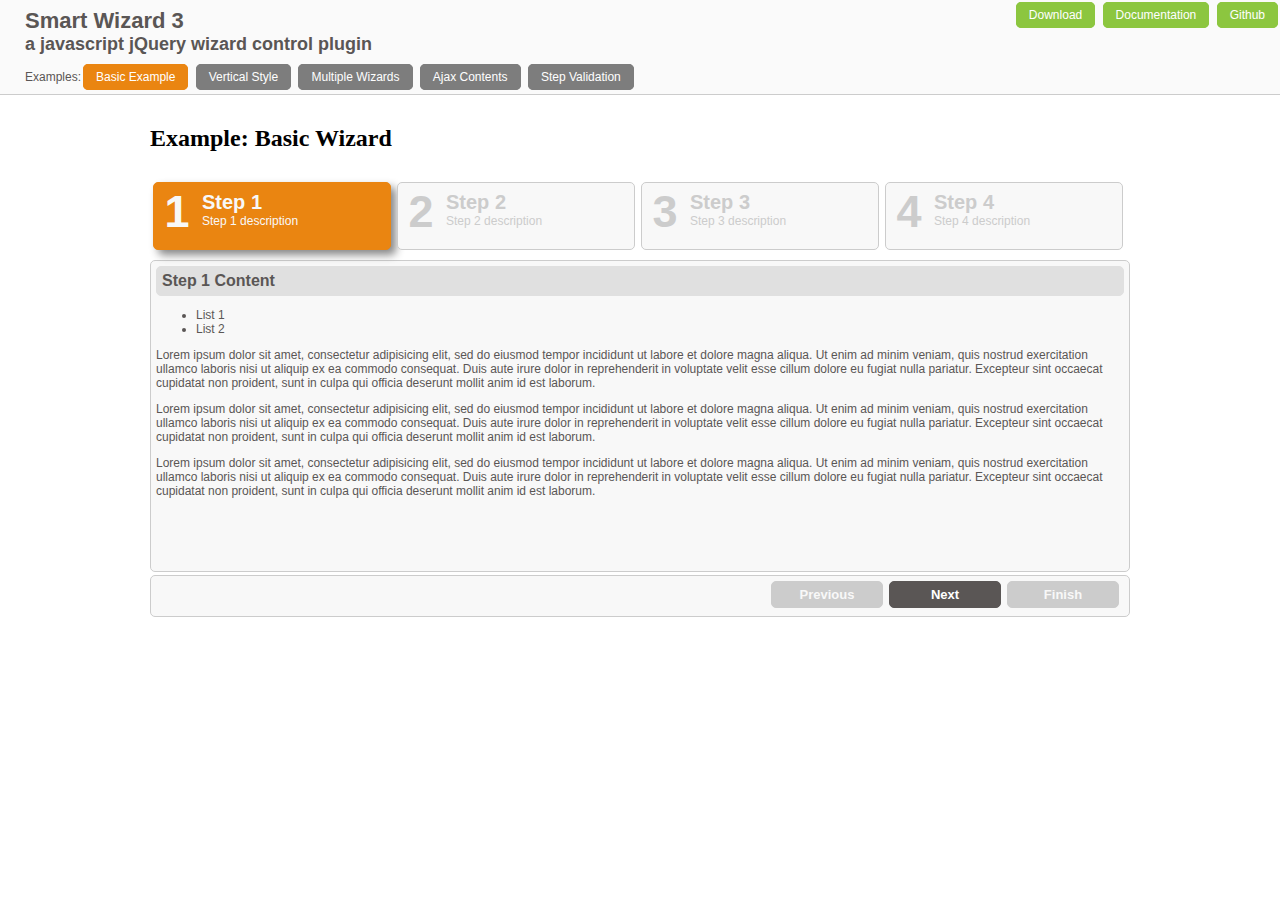
<file: templates/vendors/jQuery-Smart-Wizard/index.htm>
<!DOCTYPE HTML PUBLIC "-//W3C//DTD XHTML 1.0 Transitional//EN" "http://www.w3.org/TR/xhtml1/DTD/xhtml1-transitional.dtd">
<html xmlns="http://www.w3.org/1999/xhtml"><head>
<meta http-equiv="Content-Type" content="text/html; charset=UTF-8">
<title>Smart Wizard 2 - Basic Example  - a javascript jQuery wizard control plugin</title>
<link href="styles/demo_style.css" rel="stylesheet" type="text/css">

<link href="styles/smart_wizard.css" rel="stylesheet" type="text/css">
<script type="text/javascript" src="js/jquery-1.4.2.min.js"></script>
<script type="text/javascript" src="js/jquery.smartWizard.js"></script>

<script type="text/javascript">
    $(document).ready(function(){
    	// Smart Wizard 	
  		$('#wizard').smartWizard();
      
      function onFinishCallback(){
        $('#wizard').smartWizard('showMessage','Finish Clicked');
        //alert('Finish Clicked');
      }     
		});
</script>

</head><body>

<div class="demoHead">   
  <div>
    <div style="float:left;">
      <h1>Smart Wizard 3</h1>
      <h2>a javascript jQuery wizard control plugin</h2>
    </div>
    <div style="float:right;" class="demoNavLinks">
      <a href="https://github.com/mstratman/jQuery-Smart-Wizard/tarball/master" class="btn">Download</a>
      <a href="https://github.com/mstratman/jQuery-Smart-Wizard/blob/master/README.md" class="btn">Documentation</a>
      <a href="https://github.com/mstratman/jQuery-Smart-Wizard" class="btn">Github</a>
    </div>
    <div style="clear:both;"></div>
  </div>

  <div style="margin-top:15px;">
    <div style="float:left"><h3>Examples:</h3></div>
    <div style="float:left" class="demoExampleLinks">
      <a href="index.htm" class="btn selected">Basic Example</a>
      <a href="smartwizard2-vertical.htm" class="btn">Vertical Style</a>
      <a href="smartwizard2-multiple.htm" class="btn">Multiple Wizards</a>
      <a href="smartwizard2-ajax.htm" class="btn">Ajax Contents</a>
      <a href="smartwizard2-validation.htm" class="btn">Step Validation</a>  
    </div>
    <div style="clear:both;"></div>
  </div>

</div>

<table align="center" border="0" cellpadding="0" cellspacing="0">
<tr><td> 
<!-- Smart Wizard -->
        <h2>Example: Basic Wizard</h2> 
  		<div id="wizard" class="swMain">
  			<ul>
  				<li><a href="#step-1">
                <label class="stepNumber">1</label>
                <span class="stepDesc">
                   Step 1<br />
                   <small>Step 1 description</small>
                </span>
            </a></li>
  				<li><a href="#step-2">
                <label class="stepNumber">2</label>
                <span class="stepDesc">
                   Step 2<br />
                   <small>Step 2 description</small>
                </span>
            </a></li>
  				<li><a href="#step-3">
                <label class="stepNumber">3</label>
                <span class="stepDesc">
                   Step 3<br />
                   <small>Step 3 description</small>
                </span>                   
             </a></li>
  				<li><a href="#step-4">
                <label class="stepNumber">4</label>
                <span class="stepDesc">
                   Step 4<br />
                   <small>Step 4 description</small>
                </span>                   
            </a></li>
  			</ul>
  			<div id="step-1">	
            <h2 class="StepTitle">Step 1 Content</h2>
            <ul type="disk">
  				    <li>List 1</li>
  				    <li>List 2</li>
            </ul>
            <p>Lorem ipsum dolor sit amet, consectetur adipisicing elit, 
            sed do eiusmod tempor incididunt ut labore et dolore magna aliqua. Ut enim ad minim veniam, 
            quis nostrud exercitation ullamco laboris nisi ut aliquip ex ea commodo consequat. 
            Duis aute irure dolor in reprehenderit in voluptate velit esse cillum dolore eu fugiat nulla pariatur. 
            Excepteur sint occaecat cupidatat non proident, sunt in culpa qui officia deserunt mollit anim id est laborum.
            </p>
            <p>
            Lorem ipsum dolor sit amet, consectetur adipisicing elit, 
            sed do eiusmod tempor incididunt ut labore et dolore magna aliqua. Ut enim ad minim veniam, 
            quis nostrud exercitation ullamco laboris nisi ut aliquip ex ea commodo consequat. 
            Duis aute irure dolor in reprehenderit in voluptate velit esse cillum dolore eu fugiat nulla pariatur. 
            Excepteur sint occaecat cupidatat non proident, sunt in culpa qui officia deserunt mollit anim id est laborum.
            </p>
            <p>
            Lorem ipsum dolor sit amet, consectetur adipisicing elit, 
            sed do eiusmod tempor incididunt ut labore et dolore magna aliqua. Ut enim ad minim veniam, 
            quis nostrud exercitation ullamco laboris nisi ut aliquip ex ea commodo consequat. 
            Duis aute irure dolor in reprehenderit in voluptate velit esse cillum dolore eu fugiat nulla pariatur. 
            Excepteur sint occaecat cupidatat non proident, sunt in culpa qui officia deserunt mollit anim id est laborum.
            </p>          			
        </div>
  			<div id="step-2">
            <h2 class="StepTitle">Step 2 Content</h2>	
            <p>Lorem ipsum dolor sit amet, consectetur adipisicing elit, 
            sed do eiusmod tempor incididunt ut labore et dolore magna aliqua. Ut enim ad minim veniam, 
            quis nostrud exercitation ullamco laboris nisi ut aliquip ex ea commodo consequat. 
            Duis aute irure dolor in reprehenderit in voluptate velit esse cillum dolore eu fugiat nulla pariatur. 
            Excepteur sint occaecat cupidatat non proident, sunt in culpa qui officia deserunt mollit anim id est laborum.
            </p>
            <p>
            Lorem ipsum dolor sit amet, consectetur adipisicing elit, 
            sed do eiusmod tempor incididunt ut labore et dolore magna aliqua. Ut enim ad minim veniam, 
            quis nostrud exercitation ullamco laboris nisi ut aliquip ex ea commodo consequat. 
            Duis aute irure dolor in reprehenderit in voluptate velit esse cillum dolore eu fugiat nulla pariatur. 
            Excepteur sint occaecat cupidatat non proident, sunt in culpa qui officia deserunt mollit anim id est laborum.
            </p>
            <p>
            Lorem ipsum dolor sit amet, consectetur adipisicing elit, 
            sed do eiusmod tempor incididunt ut labore et dolore magna aliqua. Ut enim ad minim veniam, 
            quis nostrud exercitation ullamco laboris nisi ut aliquip ex ea commodo consequat. 
            Duis aute irure dolor in reprehenderit in voluptate velit esse cillum dolore eu fugiat nulla pariatur. 
            Excepteur sint occaecat cupidatat non proident, sunt in culpa qui officia deserunt mollit anim id est laborum.
            </p> 
            <p>
            Lorem ipsum dolor sit amet, consectetur adipisicing elit, 
            sed do eiusmod tempor incididunt ut labore et dolore magna aliqua. Ut enim ad minim veniam, 
            quis nostrud exercitation ullamco laboris nisi ut aliquip ex ea commodo consequat. 
            Duis aute irure dolor in reprehenderit in voluptate velit esse cillum dolore eu fugiat nulla pariatur. 
            Excepteur sint occaecat cupidatat non proident, sunt in culpa qui officia deserunt mollit anim id est laborum.
            </p>          
        </div>                      
  			<div id="step-3">
            <h2 class="StepTitle">Step 3 Content</h2>	
            <p>Lorem ipsum dolor sit amet, consectetur adipisicing elit, 
            sed do eiusmod tempor incididunt ut labore et dolore magna aliqua. Ut enim ad minim veniam, 
            quis nostrud exercitation ullamco laboris nisi ut aliquip ex ea commodo consequat. 
            Duis aute irure dolor in reprehenderit in voluptate velit esse cillum dolore eu fugiat nulla pariatur. 
            Excepteur sint occaecat cupidatat non proident, sunt in culpa qui officia deserunt mollit anim id est laborum.
            </p>
            <p>
            Lorem ipsum dolor sit amet, consectetur adipisicing elit, 
            sed do eiusmod tempor incididunt ut labore et dolore magna aliqua. Ut enim ad minim veniam, 
            quis nostrud exercitation ullamco laboris nisi ut aliquip ex ea commodo consequat. 
            Duis aute irure dolor in reprehenderit in voluptate velit esse cillum dolore eu fugiat nulla pariatur. 
            Excepteur sint occaecat cupidatat non proident, sunt in culpa qui officia deserunt mollit anim id est laborum.
            </p>               				          
        </div>
  			<div id="step-4">
            <h2 class="StepTitle">Step 4 Content</h2>	
            <p>Lorem ipsum dolor sit amet, consectetur adipisicing elit, 
            sed do eiusmod tempor incididunt ut labore et dolore magna aliqua. Ut enim ad minim veniam, 
            quis nostrud exercitation ullamco laboris nisi ut aliquip ex ea commodo consequat. 
            Duis aute irure dolor in reprehenderit in voluptate velit esse cillum dolore eu fugiat nulla pariatur. 
            Excepteur sint occaecat cupidatat non proident, sunt in culpa qui officia deserunt mollit anim id est laborum.
            </p>
            <p>
            Lorem ipsum dolor sit amet, consectetur adipisicing elit, 
            sed do eiusmod tempor incididunt ut labore et dolore magna aliqua. Ut enim ad minim veniam, 
            quis nostrud exercitation ullamco laboris nisi ut aliquip ex ea commodo consequat. 
            Duis aute irure dolor in reprehenderit in voluptate velit esse cillum dolore eu fugiat nulla pariatur. 
            Excepteur sint occaecat cupidatat non proident, sunt in culpa qui officia deserunt mollit anim id est laborum.
            </p>
            <p>
            Lorem ipsum dolor sit amet, consectetur adipisicing elit, 
            sed do eiusmod tempor incididunt ut labore et dolore magna aliqua. Ut enim ad minim veniam, 
            quis nostrud exercitation ullamco laboris nisi ut aliquip ex ea commodo consequat. 
            Duis aute irure dolor in reprehenderit in voluptate velit esse cillum dolore eu fugiat nulla pariatur. 
            Excepteur sint occaecat cupidatat non proident, sunt in culpa qui officia deserunt mollit anim id est laborum.
            </p>                			
        </div>
  		</div>
<!-- End SmartWizard Content -->  		
 		
</td></tr>
</table>
    		
</body>
</html>
</file>
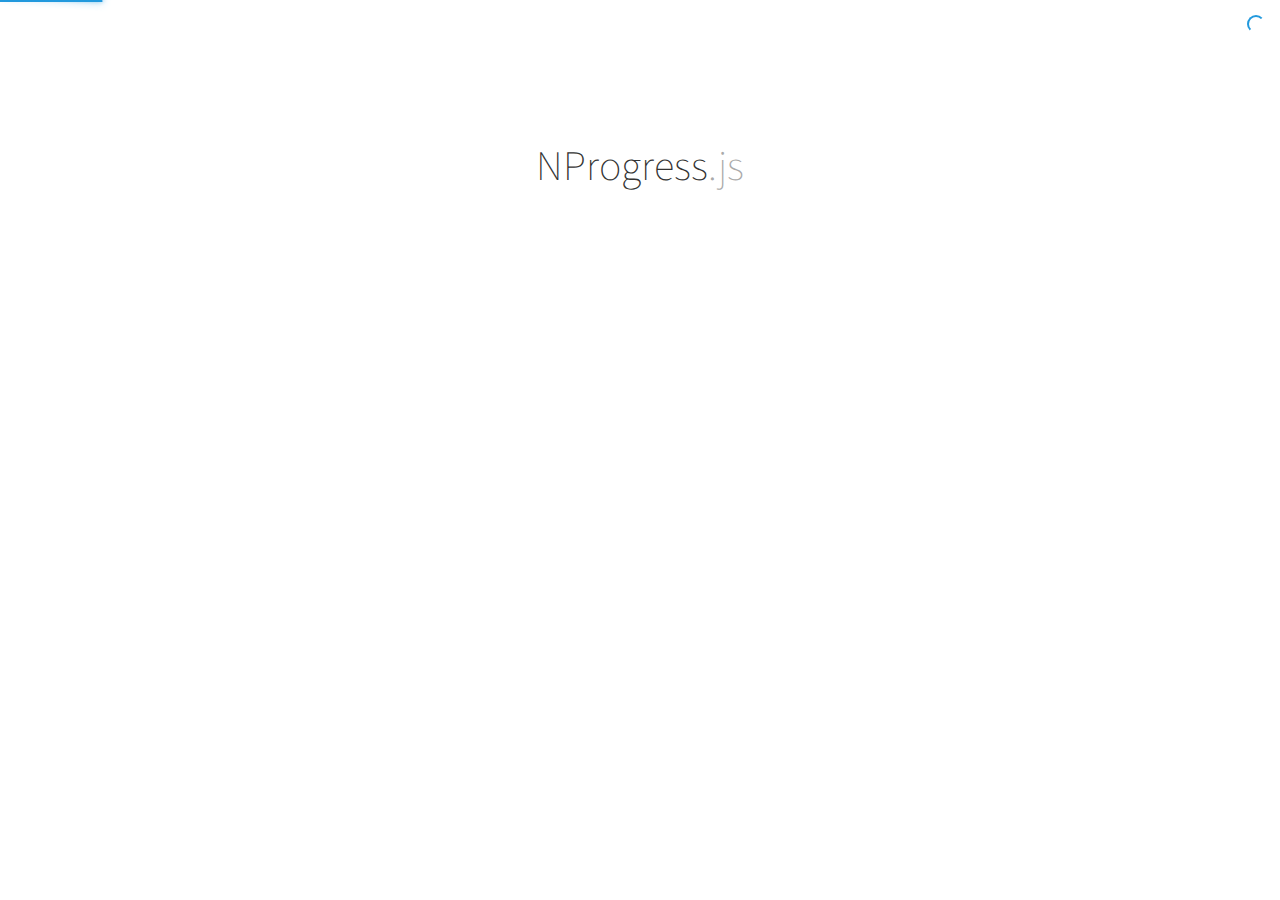
<file: templates/vendors/nprogress/index.html>
<!DOCTYPE html>
<html lang='en'>
<head>
  <meta charset='utf-8'>
  <title>NProgress: slim progress bars in JavaScript</title>
  <link href='support/style.css' rel='stylesheet' />
  <link href='nprogress.css' rel='stylesheet' />

  <meta name="viewport" content="width=device-width">
  <link href='http://fonts.googleapis.com/css?family=Source+Sans+Pro:200,400,700,400italic' rel='stylesheet' type='text/css'>
  
  <script src="https://code.jquery.com/jquery-1.11.2.min.js"></script>
  <script src='nprogress.js'></script>

  <script>if(location.hostname.match(/ricostacruz\.com$/)){var _gaq=_gaq||[];_gaq.push(["_setAccount","UA-20473929-1"]),_gaq.push(["_trackPageview"]),function(){var a=document.createElement("script");a.type="text/javascript",a.async=!0,a.src=("https:"==document.location.protocol?"https://ssl":"http://www")+".google-analytics.com/ga.js";var b=document.getElementsByTagName("script")[0];b.parentNode.insertBefore(a,b)}()}</script>
</head>

<body style='display: none'>
  <header class='page-header'>
    <span class='nprogress-logo fade out'></span>
    <h1>NProgress<i>.js</i></h1>
    <p class='fade out brief big'>A nanoscopic progress bar. Featuring realistic
    trickle animations to convince your users that something is happening!</p>
  </header>

  <div class='contents fade out'>
    <div class='controls'>
      <p>
        <button class='button play' id='b-0'></button>
        <i>NProgress</i><b>.start()</b>
        &mdash;
        shows the progress bar
      </p>
      <p>
        <button class='button play' id='b-40'></button>
        <i>NProgress</i><b>.set(0.4)</b>
        &mdash;
        sets a percentage
      </p>
      <p>
        <button class='button play' id='b-inc'></button>
        <i>NProgress</i><b>.inc()</b>
        &mdash;
        increments by a little
      </p>
      <p>
        <button class='button play' id='b-100'></button>
        <i>NProgress</i><b>.done()</b>
        &mdash;
        completes the progress
      </p>
    </div>
    <div class='actions'>
      <a href='https://github.com/rstacruz/nprogress' class='button primary big'>
        Download
        v<span class='version'></span>
      </a>
      <p class='brief'>Perfect for Turbolinks, Pjax, and other Ajax-heavy apps.</p>
    </div>
    <div class='hr-rule'></div>
    <div class='share-buttons'>
      <iframe src="http://ghbtns.com/github-btn.html?user=rstacruz&repo=nprogress&type=watch&count=true"
          allowtransparency="true" frameborder="0" scrolling="0" width="100" height="20"></iframe>
      <iframe src="http://ghbtns.com/github-btn.html?user=rstacruz&type=follow&count=true"
          allowtransparency="true" frameborder="0" scrolling="0" width="175" height="20"></iframe>
      <a href="https://news.ycombinator.com/submit" class="hn-button" data-title="NProgress" data-url="http://ricostacruz.com/nprogress/" data-count="horizontal" data-style="twitter">HN</a>
    </div>
  </div>

  <script>
    $('body').show();
    $('.version').text(NProgress.version);
    NProgress.start();
    setTimeout(function() { NProgress.done(); $('.fade').removeClass('out'); }, 1000);

    $("#b-0").click(function() { NProgress.start(); });
    $("#b-40").click(function() { NProgress.set(0.4); });
    $("#b-inc").click(function() { NProgress.inc(); });
    $("#b-100").click(function() { NProgress.done(); });
  </script>

  <script>var HN=[];HN.factory=function(e){return function(){HN.push([e].concat(Array.prototype.slice.call(arguments,0)))};},HN.on=HN.factory("on"),HN.once=HN.factory("once"),HN.off=HN.factory("off"),HN.emit=HN.factory("emit"),HN.load=function(){var e="hn-button.js";if(document.getElementById(e))return;var t=document.createElement("script");t.id=e,t.src="//hn-button.herokuapp.com/hn-button.js";var n=document.getElementsByTagName("script")[0];n.parentNode.insertBefore(t,n)},HN.load();</script>
</body>
</html>
</file>
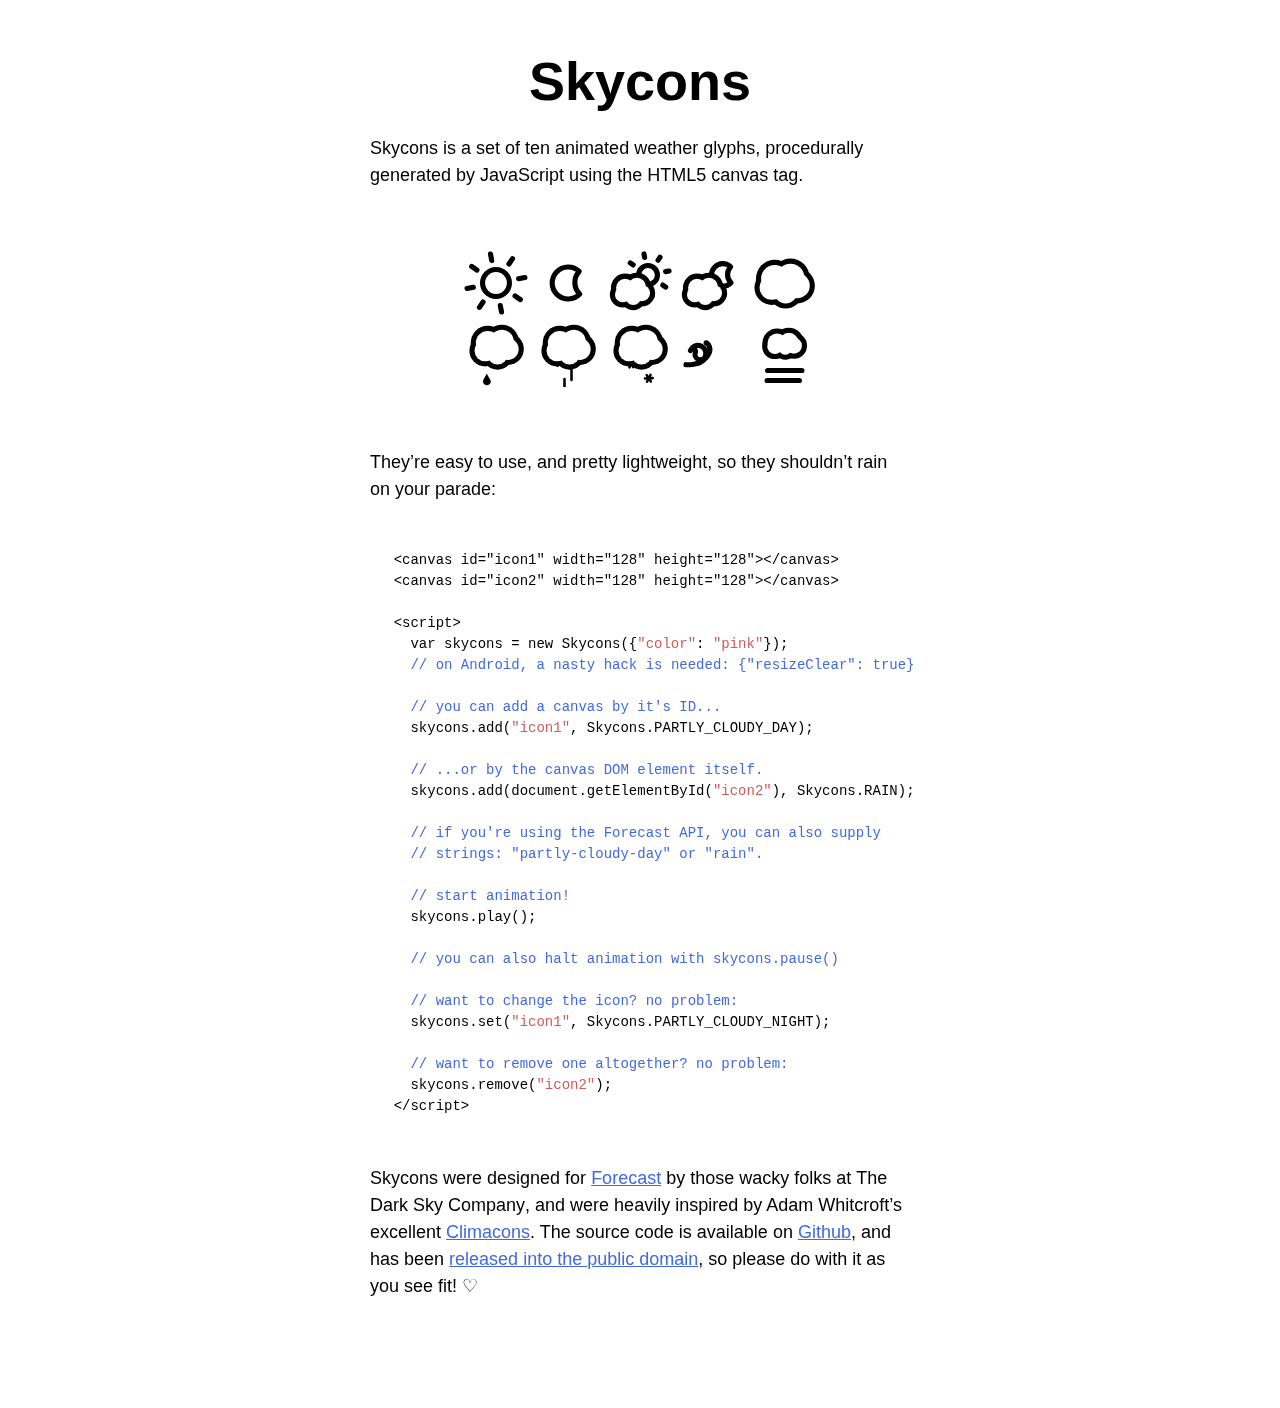
<file: templates/vendors/skycons/index.html>
<!DOCTYPE html>
<html>
  <head>
    <title>Skycons</title>
    <meta charset="us-ascii">

    <style type="text/css">
      body {
        font: 300 112.5%/1.5em "Helvetica", "Arial", sans-serif;
        margin: 3em 3em 6em;
        padding: 0;
      }

      article {
        margin: auto;
        width: 30em;
      }

      h1 {
        font-size: 3em;
        line-height: 1em;
        text-align: center;
        margin: 0.5em 0;
      }

      p {
        margin: 1.5em 0;
      }

      figure {
        margin: 3em auto;
        width: 368px;
        height: 152px;
      }

      canvas {
        display: block;
        float: left;
        margin-left: 8px;
        margin-top: 8px;
      }

      pre {
        font: 77.8%/1.5em "Lucida Sans Typewriter", "Lucida Console", "Monaco", "Bitstream Vera Sans Mono", monospace;
        margin: 3.375em 1.6875em;
      }

      a, pre span.comment {
        color: royalblue;
      }

      a:visited, pre span.constant {
        color: indianred;
      }
    </style>
  </head>

  <body>
    <article>
      <h1>Skycons</h1>

      <p><strong>Skycons</strong> is a set of ten animated weather glyphs,
      procedurally generated by JavaScript using the HTML5 canvas tag.</p>

      <figure class="icons">
        <canvas id="clear-day" width="64" height="64">
        </canvas>

        <canvas id="clear-night" width="64" height="64">
        </canvas>

        <canvas id="partly-cloudy-day" width="64" height="64">
        </canvas>

        <canvas id="partly-cloudy-night" width="64" height="64">
        </canvas>

        <canvas id="cloudy" width="64" height="64">
        </canvas>

        <canvas id="rain" width="64" height="64">
        </canvas>

        <canvas id="sleet" width="64" height="64">
        </canvas>

        <canvas id="snow" width="64" height="64">
        </canvas>

        <canvas id="wind" width="64" height="64">
        </canvas>

        <canvas id="fog" width="64" height="64">
        </canvas>
      </figure>

      <p>They&rsquo;re easy to use, and pretty lightweight, so they
      shouldn&rsquo;t rain on your parade:</p>

      <pre>&lt;canvas id="icon1" width="128" height="128"&gt;&lt;/canvas&gt;
&lt;canvas id="icon2" width="128" height="128"&gt;&lt;/canvas&gt;

&lt;script&gt;
  var skycons = new Skycons({<span class="constant">"color"</span>: <span class="constant">"pink"</span>});
  <span class="comment">// on Android, a nasty hack is needed: {"resizeClear": true}</span>

  <span class="comment">// you can add a canvas by it's ID...</span>
  skycons.add(<span class="constant">"icon1"</span>, Skycons.PARTLY_CLOUDY_DAY);

  <span class="comment">// ...or by the canvas DOM element itself.</span>
  skycons.add(document.getElementById(<span class="constant">"icon2"</span>), Skycons.RAIN);

  <span class="comment">// if you're using the Forecast API, you can also supply
  // strings: "partly-cloudy-day" or "rain".</span>

  <span class="comment">// start animation!</span>
  skycons.play();

  <span class="comment">// you can also halt animation with skycons.pause()</span>

  <span class="comment">// want to change the icon? no problem:</span>
  skycons.set(<span class="constant">"icon1"</span>, Skycons.PARTLY_CLOUDY_NIGHT);

  <span class="comment">// want to remove one altogether? no problem:</span>
  skycons.remove(<span class="constant">"icon2"</span>);
&lt;/script&gt;</pre>

      <p>Skycons were designed for <a href="http://forecast.io/">Forecast</a>
      by those wacky folks at <strong>The Dark Sky Company</strong>, and were
      heavily inspired by Adam Whitcroft&rsquo;s excellent
      <a href="http://adamwhitcroft.com/climacons/">Climacons</a>. The source
      code is available on
      <a href="http://github.com/darkskyapp/skycons">Github</a>, and has been
      <a href="http://creativecommons.org/publicdomain/zero/1.0/">released
      into the public domain</a>, so please do with it as you see fit!
      &#9825;</p>
    </article>

    <script src="skycons.js"></script>

    <script>
      var icons = new Skycons(),
          list  = [
            "clear-day", "clear-night", "partly-cloudy-day",
            "partly-cloudy-night", "cloudy", "rain", "sleet", "snow", "wind",
            "fog"
          ],
          i;

      for(i = list.length; i--; )
        icons.set(list[i], list[i]);

      icons.play();
    </script>
  </body>
</html>
</file>
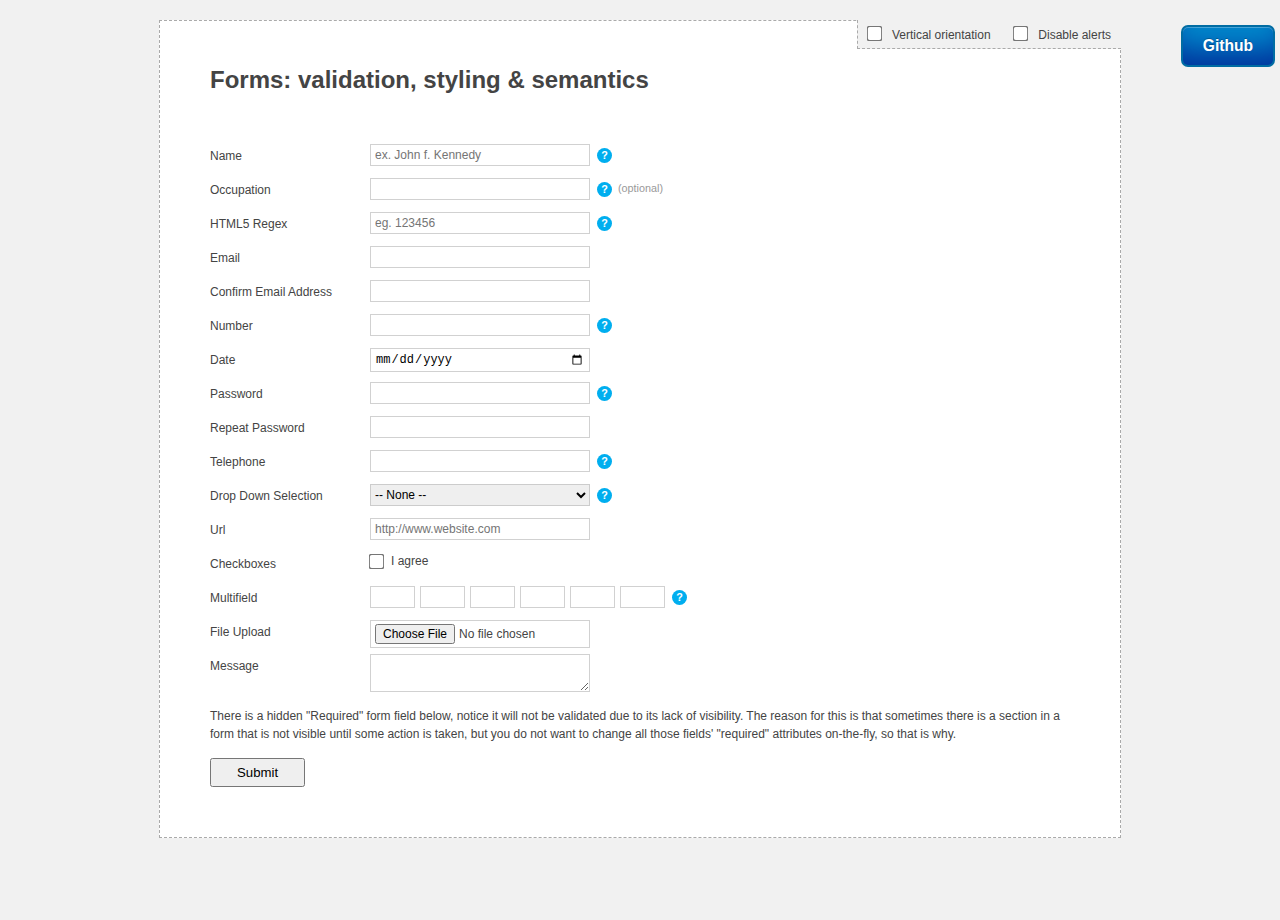
<file: templates/vendors/validator/index.html>
<!DOCTYPE HTML>
<html lang="en">
<head>
    <meta charset="UTF-8">
    <title>Total Form Validation</title>
    <meta name="viewport" content="width=device-width, user-scalable=no">
	<link rel="stylesheet" href="fv.css" type="text/css" />
	<!--[if IE]>
	<style>
		.item .tooltip .content{ display:none; opacity:1; }
		.item .tooltip:hover .content{ display:block; }
	</style>
	<![endif]-->
</head>
<body>
	<a class='btn github' href='https://github.com/yairEO/validator'>Github</a>
	<div id='wrap'>
		<div class='options'>
			<label>
				<input type='checkbox' id='vfields' />
				Vertical orientation
			</label>
			<label>
				<input type='checkbox' id='alerts' />
				Disable alerts
			</label>
		</div>
		<h1 title='how forms should be done.'>Forms: validation, styling &amp; semantics</h1>
		<section class='form'>
			<form action="" method="post" novalidate>
				<fieldset>
					<div class="item">
						<label>
							<span>Name</span>
							<input data-validate-length-range="6" data-validate-words="2" name="name" placeholder="ex. John f. Kennedy" required="required" />
						</label>
						<div class='tooltip help'>
							<span>?</span>
							<div class='content'>
								<b></b>
								<p>Name must be at least 2 words</p>
							</div>
						</div>
					</div>
					<div class="item">
						<label>
							<span>Occupation</span>
							<input class='optional' name="occupation" data-validate-length-range="5,20" type="text" />
						</label>
						<div class='tooltip help'>
							<span>?</span>
							<div class='content'>
								<b></b>
								<p>An optional field. This field is only validated when it has a value.<br /><em>Minimum 5 chars for this example.</em></p>
							</div>
						</div>
                        <span class='extra'>(optional)</span>
					</div>
					<div class="item">
						<label>
							<span>HTML5 Regex</span>
							<!--<input required="required" type="text" pattern='\d+' />-->
							<input type="text" data-validate-length-range="2,6" required="required" placeholder="eg. 123456"  pattern="alphanumeric" />
						</label>
						<div class='tooltip help'>
							<span>?</span>
							<div class='content'>
								<b></b>
								<p>This field uses HTML5 "pattern" attribute to be validated.<br /><em>"<strong>\d+</strong>" - only digits are allowed</em></p>
							</div>
						</div>
					</div>
					<div class="item">
						<label>
							<span>email</span>
							<input name="email" class='email' required="required" type="email" />
						</label>
					</div>
					<div class="item">
						<label>
							<span>Confirm email address</span>
							<input type="email" class='email' name="confirm_email" data-validate-linked='email' required='required'>
						</label>
					</div>
					<div class="item">
						<label>
							<span>Number</span>
							<input type="number" class='number' name="number" data-validate-minmax="10,100" required='required'>
						</label>
						<div class='tooltip help'>
							<span>?</span>
							<div class='content'>
								<b></b>
								<p>Number must be between 10 and 100</p>
							</div>
						</div>
					</div>
					<div class="item">
						<label>
							<span>Date</span>
							<input class='date' type="date" name="date" required='required'>
						</label>
					</div>
					<div class="item">
						<label>
							<span>Password</span>
							<input type="password" name="password" data-validate-length="6,8" required='required'>
						</label>
						<div class='tooltip help'>
							<span>?</span>
							<div class='content'>
								<b></b>
								<p>Should be of length 6 OR 8 characters</p>
							</div>
						</div>
					</div>
					<div class="item">
						<label>
							<span>Repeat password</span>
							<input type="password" name="password2" data-validate-linked='password' required='required'>
						</label>
					</div>
					<div class="item">
						<label>
							<span>Telephone</span>
							<input type="tel" class='tel' name="phone" required='required' data-validate-length-range="8,20">
						</label>
						<div class='tooltip help'>
							<span>?</span>
							<div class='content'>
								<b></b>
								<p>Notice that for a phone number user can input a '+' sign, a dash '-' or a space ' '</p>
							</div>
						</div>
					</div>
					<div class="item">
						<label>
							<span>Drop down selection</span>
							<select class="required" name="dropdown">
								<option value="">-- none --</option>
								<option value="o1">Option 1</option>
								<option value="o2">Option 2</option>
								<option value="o3">Option 3</option>
							</select>
						</label>
						<div class='tooltip help'>
							<span>?</span>
							<div class='content'>
								<b></b>
								<p>Choose something or choose not. what shall it be?</p>
							</div>
						</div>
					</div>
					<div class="item">
						<label>
							<span>url</span>
							<input name="url" placeholder="http://www.website.com" required="required" type="url" />
						</label>
					</div>

					<div class="item">
						<label>
							<span>Checkboxes</span>
							<label><input required="required" type="checkbox" />I agree</label>
						</label>
					</div>

					<div class="item multi required">
						<label for='multi_first'>
							<span>Multifield</span>
						</label>
						<div class='input'>
							<input type="text" name="multi1" maxlength='4' id='multi_first'>
							<input type="text" name="multi2" maxlength='4'>
							<input type="text" name="multi3" maxlength='4'>
							<input type="text" name="multi4" maxlength='4'>
							<input type="text" name="multi5" maxlength='4'>
							<input type="text" name="multi6" maxlength='4'>
							<input data-validate-length-range="24" data-validate-pattern="alphanumeric" id="serial" name="serial" type="hidden" required='required' />
						</div>
						<div class='tooltip help'>
							<span>?</span>
							<div class='content'>
								<b></b>
								<p>This is a multifield, which let the user input a serial number or credit card number for example, and the trick is to validate the combined result, which is stored in a hidden field</p>
							</div>
						</div>
					</div>
					<div class="item">
						<label>
							<span>File upload</span>
							<input type='file' required>
						</label>
					</div>
					<div class="item">
						<label>
							<span>message</span>
							<textarea required="required" name='message'></textarea>
						</label>
					</div>
				</fieldset>
				<fieldset>
					<p>There is a hidden "Required" form field below, notice it will not be validated due to its lack of visibility. The reason for this is that sometimes there is a section in a form that is not visible until some action is taken, but you do not want to change all those fields' "required" attributes on-the-fly, so that is why.</p>
					<input name="somethingHidden" required="required" type="text" style='display:none' />
				</fieldset>
				<button id='send' type='submit'>Submit</button>
			</form>
		</section>
	</div>
	<script src="https://ajax.googleapis.com/ajax/libs/jquery/1.9.1/jquery.min.js"></script>
    <script src="multifield.js"></script>
    <script src="validator.js"></script>
	<script>
		// initialize the validator function
		validator.message['date'] = 'not a real date';

		// validate a field on "blur" event, a 'select' on 'change' event & a '.reuired' classed multifield on 'keyup':
		$('form')
			.on('blur', 'input[required], input.optional, select.required', validator.checkField)
			.on('change', 'select.required', validator.checkField)
			.on('keypress', 'input[required][pattern]', validator.keypress);

		$('.multi.required')
			.on('keyup blur', 'input', function(){
				validator.checkField.apply( $(this).siblings().last()[0] );
			});

		// bind the validation to the form submit event
		//$('#send').click('submit');//.prop('disabled', true);

		$('form').submit(function(e){
			e.preventDefault();
			var submit = true;

			// Validate the form using generic validaing
			if( !validator.checkAll( $(this) ) ){
				submit = false;
			}

			if( submit )
				this.submit();

			return false;
		});

		/* FOR DEMO ONLY */
		$('#vfields').change(function(){
			$('form').toggleClass('mode2');
		}).prop('checked',false);

		$('#alerts').change(function(){
			validator.defaults.alerts = (this.checked) ? false : true;
			if( this.checked )
				$('form .alert').remove();
		}).prop('checked',false);
	</script>
</body>
</html>
</file>
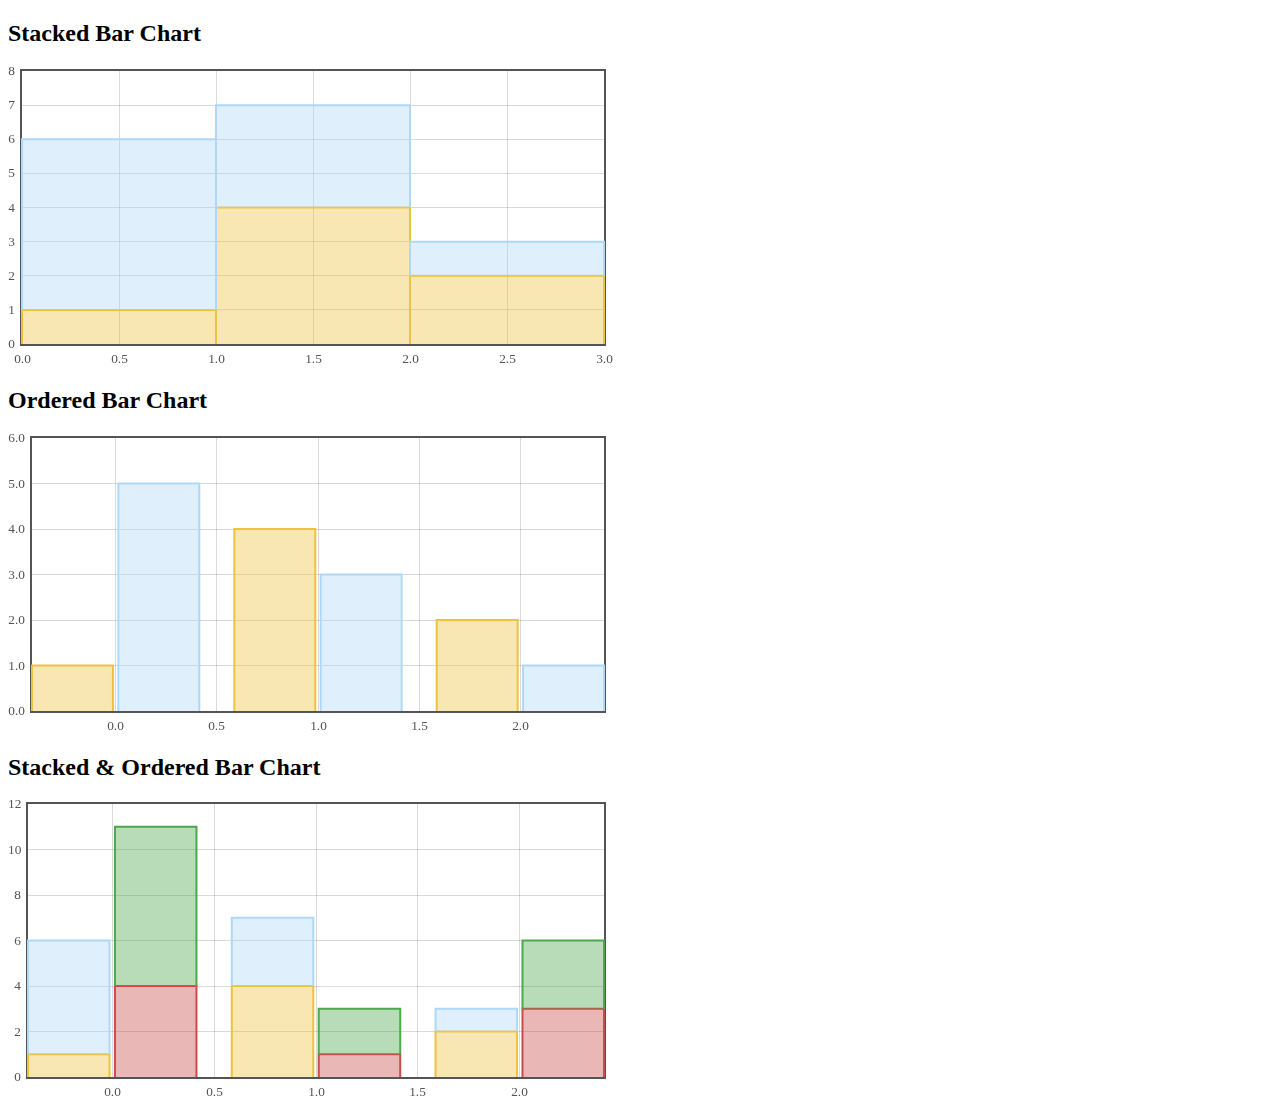
<file: templates/vendors/flot.orderbars/examples/index.html>
<!DOCTYPE html>
    <head>
        <title>Flot Stacked and Ordered Bar Chart Examples</title>
    </head>

    <body>
        <h2>Stacked Bar Chart</h2>
        <div id="stacked-chart" style="width:600px;height:300px;"></div>

        <h2>Ordered Bar Chart</h2>
        <div id="ordered-chart" style="width:600px;height:300px;"></div>

        <h2>Stacked &amp; Ordered Bar Chart</h2>
        <div id="stacked-ordered-chart" style="width:600px;height:300px;"></div>

        <script src="js/vendor/jquery-1.9.1.min.js"></script>
        <script src="js/flot/flot.js"></script>
        <script src="../js/jquery.flot.orderBars.js"></script>
        <script src="js/flot/stack.js"></script>
        <script src="js/main.js"></script>
    </body>
</html>
</file>
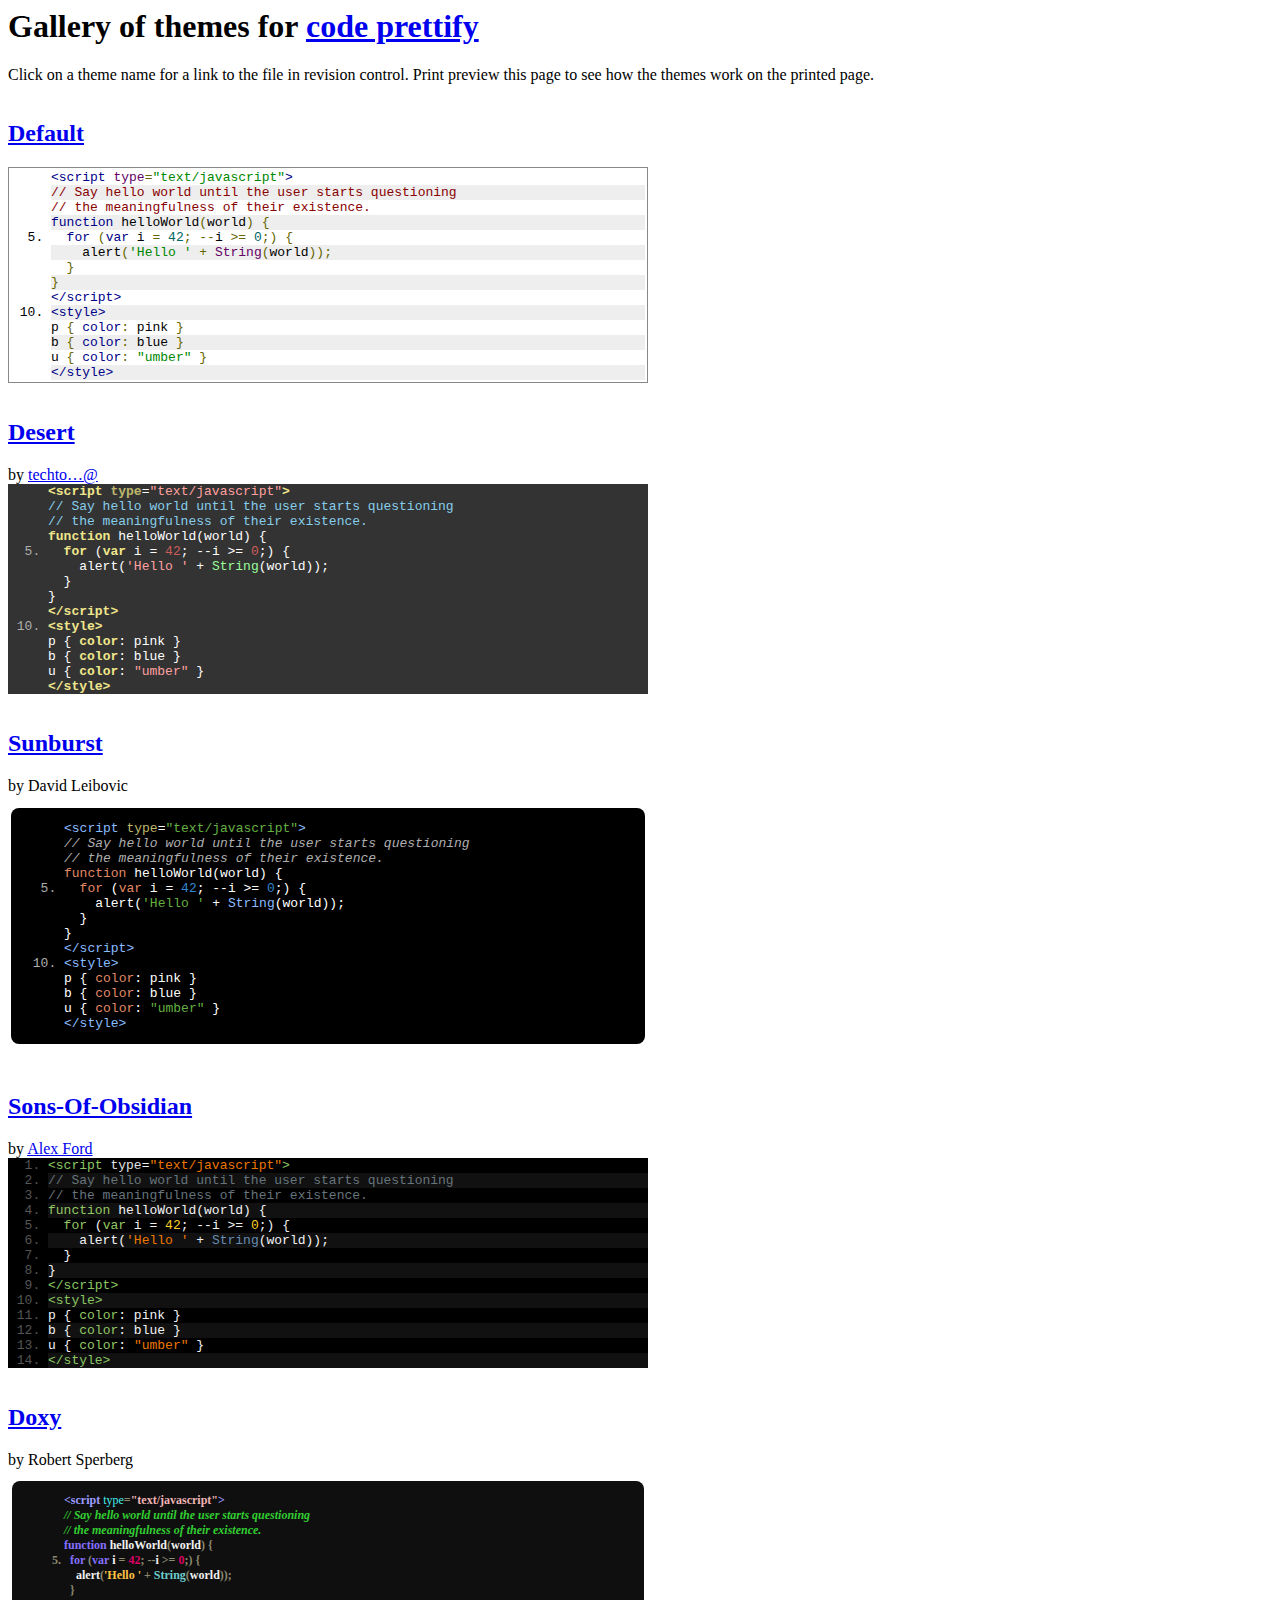
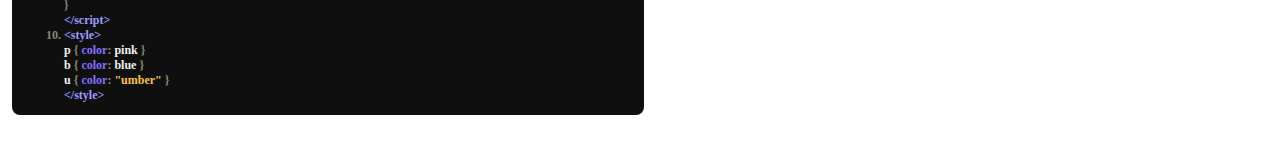
<file: templates/vendors/google-code-prettify/styles/index.html>
<!DOCTYPE HTML PUBLIC "-//IETF//DTD HTML//EN">
<html><head>
<title>Prettify Themes Gallery</title>
<style type="text/css">
iframe { width: 100%; border-style: none; margin: 0; padding: 0 }
</style>
<script>
var allThemes = [
  { name: 'default' },
  { name: 'desert',
    authorHtml: '<a href="http://code.google.com/u/@VhJeSlJYBhVMWgF7/">'
        + 'techto&hellip;@<\/a>' },
  { name: 'sunburst', authorHtml: 'David Leibovic' },
  { name: 'sons-of-obsidian',
    authorHtml: '<a href="http://CodeTunnel.com/blog/post/71'
        + '/google-code-prettify-obsidian-theme">Alex Ford<\/a>' },
  { name: 'doxy', authorHtml: 'Robert Sperberg' },
];

// Called by the demo.html frames loaded per theme to
// size the iframes properly and to allow them to tile
// the page nicely.
function adjustChildIframeSize(themeName, width, height) {
  if (typeof console != 'undefined') {
    try {
      console.log('adjusting ' + themeName + ' to ' + width + 'x' + height);
    } catch (ex) {
      // Don't bother logging log failure.
    }
  }

  var container = document.getElementById(themeName).parentNode;
  container.style.width = (+width + 16) + 'px';
  container.style.display = 'inline-block';
  var iframe = container.getElementsByTagName('iframe')[0];
  iframe.style.height = (+height + 16) + 'px';
}
</script>
</head>

<body>
<noscript>This page requires JavaScript</noscript>

<h1>Gallery of themes for
<a href="http://code.google.com/p/google-code-prettify/">code prettify</a></h1>
<p>
Click on a theme name for a link to the file in revision control.
Print preview this page to see how the themes work on the printed page.
</p>
<script>(function () {
  // Produce an iframe per theme.
  // We pass the threme name to the iframe via its URI query, and
  // it loads prettify and the theme CSS, and calls back to this page
  // to resize the iframe.
  for (var i = 0, n = allThemes.length; i < n; ++i) {
    var theme = allThemes[i];
    if (!theme) { continue; }
    var iframe = document.createElement('iframe');
    iframe.name = theme.name;
    iframe.src = 'demo.html?' + encodeURIComponent(theme.name);
    var header = document.createElement('h2');
    header.id = theme.name;
    var linkToThemeSrc = document.createElement('a');
    linkToThemeSrc.href = (
        'http://code.google.com/p/google-code-prettify/source/browse/trunk/' +
        (theme.name === 'default'
         ? 'src/prettify.css'
         : 'styles/' + encodeURIComponent(theme.name) + '.css'));
    linkToThemeSrc.appendChild(document.createTextNode(
       theme.name.replace(/\b[a-z]/g,  // Capitalize first letter of each word
       function (letter) { return letter.toUpperCase(); })));
    header.appendChild(linkToThemeSrc);

    var attribution;
    if (theme.authorHtml) {
      attribution = document.createElement('span');
      attribution.className = 'attribution';
      attribution.innerHTML = 'by ' + theme.authorHtml;
    }

    var div = document.createElement('div');
    div.appendChild(header);
    if (attribution) { div.appendChild(attribution); }
    div.appendChild(iframe);
    document.body.appendChild(div);
  }
})()</script>

</body></html>
</file>
<file: templates/vendors/jQuery-Smart-Wizard/styles/demo_style.css>
body {
  margin:0;
  padding:0;      
}
.demoHead { 
  display:block;  
  margin-bottom:10px;   
  border: 0;
  padding: 0;
  padding-top: 8px;
  padding-bottom:10px;    
  border-bottom: 1px solid #CCC;
  font: normal 12px Verdana, Arial, Helvetica, sans-serif; 
  color: #5A5655;   
  background-color: #FAFAFA;    
}
.demoHead .demoExampleLinks {
  text-align:center;
}
.demoHead h1,.demoHead h2,.demoHead h3{
  margin-top:0;
  margin-bottom:0;
  margin-left:25px;
  padding-top:0;
  padding-bottom:0;
}
.demoHead h1{
  font: bold 22px Verdana, Arial, Helvetica, sans-serif;
}
.demoHead h2{
  font: bold 18px Verdana, Arial, Helvetica, sans-serif;
}
.demoHead h3{
  font: normal 12px Verdana, Arial, Helvetica, sans-serif;
}
.demoHead a.btn{
  -moz-border-radius    : 5px;
  -webkit-border-radius : 5px;
  background            : #7D7D7D;
  color                 : #FFF;
  margin                : 2px 2px 0px 2px;
  padding               : 5px 12px 5px 12px;
  text-align            : center;
  border                : 1px solid #7D7D7D;    
  text-decoration       : none; 
}
.demoHead .demoNavLinks a.btn {
  color:#FFF;
  background: #8CC63F;
  border: 1px solid #8CC63F;
}
.demoHead a.btn:hover{
  background      : #EA8511;
  color           : #FFFFFF;
  border          : 1px solid #EA8511; 
  text-decoration : none; 
}
.demoHead .demoNavLinks a.btn:hover {
  color:#5A5655;
  background: #8CC63F;
  border: 1px solid #5A5655;
}
.demoHead a.selected{
  -moz-border-radius    : 5px;
  -webkit-border-radius : 5px;
  background            : #EA8511;
  color                 : #FFFFFF;
  margin                : 2px 2px 0px 2px;
  padding               : 5px 12px 5px 12px;
  text-align            : center;
  border                : 1px solid #EA8511;    
  text-decoration       : none; 
}
</file>
<file: templates/vendors/nprogress/support/style.css>
i, b {
  font-style: normal;
  font-weight: 400;
}

body, html {
  padding: 0;
  margin: 0;
}

body {
  background: white;
}

body, td, input, textarea {
  font-family: source sans pro, sans-serif;
  font-size: 14px;
  line-height: 1.5;
  color: #222;
}

button {
  cursor: pointer;
}

* {
  text-rendering: optimizeLegibility;
  -webkit-font-smoothing: antialiased;
}

.nprogress-logo {
  display: inline-block;

  width: 100px;
  height: 20px;
  border: solid 4px #2d9;
  border-radius: 10px;

  position: relative;
}
.nprogress-logo:after {
  content: '';
  display: block;

  position: absolute;
  top: 4px;
  left: 4px;
  bottom: 4px;
  width: 40%;

  background: #2d9;
  border-radius: 3px;
}

.fade {
  transition: all 300ms linear 700ms;
  -webkit-transform: translate3d(0,0,0);
  -moz-transform: translate3d(0,0,0);
  -ms-transform: translate3d(0,0,0);
  -o-transform: translate3d(0,0,0);
  transform: translate3d(0,0,0);
  opacity: 1;
}

.fade.out {
  opacity: 0;
}

button {
  margin: 0;
  padding: 0;
  border: 0;
  outline: 0;
}

.button {
  display: inline-block;
  text-decoration: none;

  background: #eee;
  color: #777;
  border-radius: 2px;

  padding: 8px 10px;
  font-weight: 700;
  text-align: left;
}

.button.play:before {
  content: '\25b6';
}

.button:hover {
  background: #2d9;
  color: #fff;
}

.button.primary {
  background: #2d9;
  color: #fff;
}
.button.primary:hover {
  background: #1c8;
}

.button:active {
  background: #2d9;
  box-shadow: inset 0 0 4px rgba(0, 0, 0, 0.6);
}

.controls {
  text-align: left;
  margin: 0 auto;
  max-width: 300px;
  color: #666;
}

.controls .button {
  width: 40px;
  margin-right: 10px;
  text-align: center;
}

.controls i {
  color: #999;
}

.controls b {
  color: #29d;
  font-weight: 700;
}

.controls {
  font-size: 0.9em;
}

.page-header {
  text-align: center;
  max-width: 400px;
  padding: 3em 20px;
  margin: 0 auto;
}

.page-header h1 {
  font-size: 2.0em;
  text-align: center;
  font-weight: 200;
  line-height: 1.3;
  color: #333;
  margin: 0;
}

p.brief {
  line-height: 1.4;
  font-style: italic;
  color: #888;
}

p.brief.big {
  font-size: 1.1em;
}

@media (min-width: 480px) {
  .page-header h1 {
    margin-top: 1em;
    margin-bottom: 0.4em;
  }
}

.page-header h1 i {
  color: #aaa;
  font-style: normal;
  font-weight: 200;
}

@media (min-width: 480px) {
  .page-header h1 {
    font-size: 3em; }
  .page-header {
    padding: 4.5em 20px 3.5em 20px;
  }
}

/* --- */

.actions {
  text-align: center;
  margin: 2em 0;
}

@media (min-width: 480px) {
  .actions {
    margin: 4.5em 0 3.5em 0;
  }
}

.big.button {
  padding-left: 30px;
  padding-right: 30px;
  font-size: 1.1em;
}


/* ---- */

div.hr-rule {
  height: 1px;
  width: 100px;
  margin: 40px auto;
  background: #ddd;
}
.share-buttons {
  margin: 0 auto;
  text-align: center;
}
</file>
<file: templates/vendors/nprogress/nprogress.css>
/* Make clicks pass-through */
#nprogress {
  pointer-events: none;
}

#nprogress .bar {
  background: #29d;

  position: fixed;
  z-index: 1031;
  top: 0;
  left: 0;

  width: 100%;
  height: 2px;
}

/* Fancy blur effect */
#nprogress .peg {
  display: block;
  position: absolute;
  right: 0px;
  width: 100px;
  height: 100%;
  box-shadow: 0 0 10px #29d, 0 0 5px #29d;
  opacity: 1.0;

  -webkit-transform: rotate(3deg) translate(0px, -4px);
      -ms-transform: rotate(3deg) translate(0px, -4px);
          transform: rotate(3deg) translate(0px, -4px);
}

/* Remove these to get rid of the spinner */
#nprogress .spinner {
  display: block;
  position: fixed;
  z-index: 1031;
  top: 15px;
  right: 15px;
}

#nprogress .spinner-icon {
  width: 18px;
  height: 18px;
  box-sizing: border-box;

  border: solid 2px transparent;
  border-top-color: #29d;
  border-left-color: #29d;
  border-radius: 50%;

  -webkit-animation: nprogress-spinner 400ms linear infinite;
          animation: nprogress-spinner 400ms linear infinite;
}

.nprogress-custom-parent {
  overflow: hidden;
  position: relative;
}

.nprogress-custom-parent #nprogress .spinner,
.nprogress-custom-parent #nprogress .bar {
  position: absolute;
}

@-webkit-keyframes nprogress-spinner {
  0%   { -webkit-transform: rotate(0deg); }
  100% { -webkit-transform: rotate(360deg); }
}
@keyframes nprogress-spinner {
  0%   { transform: rotate(0deg); }
  100% { transform: rotate(360deg); }
}
</file>
<file: templates/vendors/validator/fv.css>
html, body{ height:100%; }
/* body min-width is 992px because it's 960px grid + extra 16px from each side of the header */
body{ min-width:960px; color:#444; background-color:#F1F1F1; font-size:12px; line-height:1.5em; font-family:Arial, Helvetica, sans-serif; }

html, body, div, span, object, iframe,
h1, h2, h3, h4, h5, h6, p, blockquote, pre,
abbr, address, cite, code, del, dfn, em, img, ins, kbd, q, samp,
small, strong, sub, sup, var, b, i, dl, dt, dd, ol, ul, li,
fieldset, form, label, legend,
table, caption, tbody, tfoot, thead, tr, th, td,
article, aside, canvas, details, figcaption, figure,
footer, header, hgroup, menu, nav, section, summary,
time, mark, audio, video {
    margin:0;
    padding:0;
    border:0;
    vertical-align:baseline;
}

small{ font-size:0.9em; }

article, aside, details, figcaption, figure,
footer, header, hgroup, menu, nav, section {
    display:block;
}

h1{ font-size:2em; margin:0 0 50px 0; }
button{ cursor:pointer; }
p{ padding:5px 0; }

a{ text-decoration:none; }
.btn{ margin:5px; font-size:1.3em; font-weight:bold; border:2px solid rgba(0,0,0,0.2); display:inline-block; box-shadow:0 -30px 30px -15px #00329B inset, 0 1px 0 rgba(255,255,255,0.3) inset; background:#0088CC; background-repeat:repeat-x; color:#FFF; text-shadow:0 -1px 0 rgba(0, 0, 0, 0.25); border-radius:7px; padding:10px 20px; -webkit-transition:0.15s; transition:0.15s; }
.btn:hover{ background:#0068BA; }
.btn:active{ box-shadow:0 0 0 0 rgba(0, 0, 0, 0.3), 0 -30px 30px -15px #00329B inset, 0 0 6px #00243F inset; }
.btn.github{ float:right; }

#wrap{ padding:50px; width:860px; background-color:#FFF; margin:20px auto; border:1px dashed #AAA; position:relative; }
.options{ position:absolute; top:-1px; right:-1px; background-color:#F1F1F1; padding:4px 0; border-left:1px dashed #AAA; border-bottom:1px dashed #AAA; }
	.options label{ cursor:pointer; margin:0 10px; }

input, textarea{ border:1px solid #D1D1D1; }
input, select{ font-size:inherit; margin:0; }
input:focus, textarea:focus{ border-color:#AAA; }

input[type=number]::-webkit-inner-spin-button, input[type=number]::-webkit-outer-spin-button { -webkit-appearance:none; margin:0; }
input[type=checkbox]{ width:auto; border:none; bottom:-1px; cursor:pointer; margin:2px 8px 0 0; position:relative; transform:scale(1.2); }
button[type=submit]{ font-size:1.1em; padding:5px 25px; }

/* Tooltips helpers */
.item .tooltip{ float:left; top:2px; left:7px; position:relative; z-index:2; }
.item .tooltip:hover{ z-index:3; }
   .item .tooltip > span{ display:inline-block; width:15px; height:15px; line-height:15px; font-size:0.9em; font-weight:bold; text-align:center; color:#FFF; cursor:help; background-color:#00AEEF; position:relative; border-radius:10px; }
    .item .tooltip .content{ opacity:0; width:200px; background-color:#333; color:#FFF; font-size:0.9em; position:absolute; top:0; left:20px; padding:8px; border-radius:6px; pointer-events:none; transition:0.2s cubic-bezier(0.1, 0.1, 0.25, 2); -webkit-transition:0.3s cubic-bezier(0.1, 0.2, 0.5, 2.2); -moz-transition:0.3s cubic-bezier(0.1, 0.2, 0.5, 2.2); }
        .item .tooltip p{ padding:0; }
   .item .tooltip.down .content{ left:auto; right:0; top:30px; }
   .item .tooltip:hover .content{ opacity:1; left:36px; }
      .item .tooltip .content b{ height:0; width:0; border-color:#333 #333 transparent transparent; border-style:solid; border-width:9px 7px; position:absolute; left:-14px; top:8px; }
        .item .tooltip.down .content b{ left:auto; right:6px; top:-10px; border-width:5px; border-color:transparent #333 #333 transparent; }

/* alerts (when validation fails) */
.item .alert{ float:left; margin:-2px 0 0 20px; padding:3px 10px; color:#FFF; border-radius:3px 4px 4px 3px; background-color:#CE5454; max-width:170px; white-space:pre; position:relative; left:-15px; opacity:0; z-index:1; transition:0.15s ease-out; }
.item .alert::after{ content:''; display:block; height:0; width:0; border-color:transparent #CE5454 transparent transparent; border-style:solid; border-width:11px 7px; position:absolute; left:-13px; top:1px; }
.item.bad .alert{ left:0; opacity:1; }


@keyframes shake{
    15%{ transform:translateX(-5px); }
    30%{ transform:translateX(5px); }
	45%{ transform:translateX(-3px); }
	60%{ transform:translateX(3px); }
	75%{ transform:translateX(2px); }
	100%{ transform:none; }
}
@-webkit-keyframes shake{
    25%{ -webkit-transform:translateX(-6px); }
    75%{ -webkit-transform:translateX(6px); }
}

form fieldset{ clear:both; margin:0 0 10px 0; }
form .item{ padding:5px 0; position:relative; height:2em; }
form .item.items{ height:auto; }
	.item label, .item .label{ float:left; cursor:pointer; }
		.item label span, .item .label{ float:left; width:160px; text-transform:capitalize; line-height:2em; }
	.item input, .item textarea{ float:left; padding:3px 4px; width:210px; -webkit-transition:0.2s; -moz-transition:0.2s; transition:0.2s; }
	.item input[type=checkbox]{ width:auto; }

	.label ~ label{ vertical-align:middle; margin:0.3em 1.2em 0 0; }

	.item input.short{ width:90px; }
	.item input:focus:not([type="checkbox"]), .item textarea:focus{ box-shadow:0 0 4px #00AEEF; border:1px solid #00AEEF; }
	.item textarea{  }
	.item select{ float:left; width:220px; padding:2px 0; margin:0; border:1px solid #CCC; text-transform:capitalize; }
		.item select option{ padding:1px; }

    .item > .extra{ float:left; font-size:0.9em; color:#999; line-height:2em; margin-left:13px; }

	.item.multi .input{ float:left; }
		.item.multi input{ float:left; margin-right:5px; width:35px; text-align:center; }
		form .item.multi input:nth-last-child(-n+2){ margin:0; }
	.item.items input{ border-top:5px solid #E1E1E1; margin:0 0 0 160px; }

	.bad input,
	.bad select,
	.bad textarea{ border:1px solid #CE5454; box-shadow:0 0 4px -2px #CE5454; position:relative; left:0; -moz-animation:.7s 1 shake linear; -webkit-animation:0.7s 1 shake linear; }


/* mode2 - where the label's text is above the field and not next to it
--------------------------------------------------------------------------- */
.mode2 .item{ float:left; clear:left; margin-bottom:30px; height:auto; padding:0; zoom:1; }
.mode2 .item.bad{ margin-bottom:8px; }
.mode2 .item::before, .mode2 .item::after{ content:''; display:table; }
.mode2 .item::after{ clear:both; }
	.mode2 .item label{  }
		.mode2 .item label span{ float:none; display:block; line-height:inherit; }
	.mode2 .item input:not(type="checkbox"), .item textarea{ width:250px; margin:0; }
	.mode2 .item textarea{ width:350px; margin:0; }
	.mode2 .item select{ width:260px; float:none; }
	.mode2 .item.multi label{ float:none; }
	.mode2 .item.multi input{ float:left; margin-right:5px; width:35px; text-align:center; }
	.mode2 .item .tooltip{ left:auto; position:absolute; right:-22px; top:19px; }
	.mode2 .item .alert::after{ display:none; }
	.mode2 .item .alert{ float:none; clear:left; margin:0; padding:0 5px; border-radius:0 0 3px 3px; max-width:100%; height:22px; line-height:1.8em; }
    .mode2 .item > .extra{ position:absolute; right:0; }
</file>
<file: templates/vendors/jQuery-Smart-Wizard/styles/smart_wizard.css>
/*   
  SmartWizard 2.0 plugin 
  jQuery Wizard control Plugin
  by Dipu
  
  http://www.techlaboratory.net
  http://tech-laboratory.blogspot.com
*/
.swMain {
  position:relative;
  display:block;
  margin:0;
  padding:0;
  border: 0px solid #CCC;
  overflow:visible;
  float:left;
  width:980px;
}
.swMain .stepContainer {
  display:block;
  position: relative;
  margin: 0;
  padding:0;    
  border: 0px solid #CCC;    
  overflow:hidden;
  clear:both;
  height:300px;
}

.swMain .stepContainer div.content {
  display:block;
  position: absolute;  
  float:left;
  margin: 0;
  padding:5px;    
  border: 1px solid #CCC; 
  font: normal 12px Verdana, Arial, Helvetica, sans-serif; 
  color:#5A5655;   
  background-color:#F8F8F8;  
  height:300px;
  text-align:left;
  overflow:visible;    
  z-index:88; 
  -webkit-border-radius: 5px;
  -moz-border-radius  : 5px;
  width:968px;
  clear:both;
}

.swMain div.actionBar {
  display:block;
  position: relative; 
  clear:both;
  margin:             3px 0 0 0;   
  border:             1px solid #CCC;
  padding:            0;    
  color:              #5A5655;   
  background-color:   #F8F8F8;
  height:40px;
  text-align:left;
  overflow:auto;    
  z-index:88; 

  -webkit-border-radius: 5px;
  -moz-border-radius  : 5px;
  left:0;
}

.swMain .stepContainer .StepTitle {
  display:block;
  position: relative;
  margin:0;   
  border:1px solid #E0E0E0;
  padding:5px;   
  font: bold 16px Verdana, Arial, Helvetica, sans-serif; 
  color:#5A5655;   
  background-color:#E0E0E0;
  clear:both;
  text-align:left; 
  z-index:88;
  -webkit-border-radius: 5px;
  -moz-border-radius  : 5px;    
}
.swMain ul.anchor {
  position: relative;
  display:block;
  float:left;
  list-style: none;
  padding: 0px;  
  margin: 10px 0;      
  clear: both;
  border: 0px solid #CCCCCC;    
  background: transparent; /*#EEEEEE */
}
.swMain ul.anchor li{ 
  position: relative; 
  display:block;
  margin: 0;
  padding: 0; 
  padding-left:3px;
  padding-right: 3px;
  border: 0px solid #E0E0E0;      
  float: left;
}
/* Anchor Element Style */
.swMain ul.anchor li a {
  display:block;
  position:relative;
  float:left;
  margin:0;
  padding:3px;
  height:60px;
  width:230px;
  text-decoration: none;
  outline-style:none;
  -moz-border-radius  : 5px;
  -webkit-border-radius: 5px;
  z-index:99;
}
.swMain ul.anchor li a .stepNumber{
  position:relative;
  float:left;
  width:30px;
  text-align: center;
  padding:5px;
  padding-top:0;
  font: bold 45px Verdana, Arial, Helvetica, sans-serif;
}
.swMain ul.anchor li a .stepDesc{
  position:relative;
  display:block;
  float:left;
  text-align: left;
  padding:5px;

  font: bold 20px Verdana, Arial, Helvetica, sans-serif;
}
.swMain ul.anchor li a .stepDesc small{
  font: normal 12px Verdana, Arial, Helvetica, sans-serif;
}
.swMain ul.anchor li a.selected{
  color:#F8F8F8;
  background: #EA8511;  /* EA8511 */
  border: 1px solid #EA8511;
  cursor:text;
  -moz-box-shadow: 5px 5px 8px #888;
  -webkit-box-shadow: 5px 5px 8px #888;
  box-shadow: 5px 5px 8px #888;
}
.swMain ul.anchor li a.selected:hover {
  color:#F8F8F8;  
  background: #EA8511;  
}

.swMain ul.anchor li a.done { 
  position:relative;
  color:#FFF;  
  background: #8CC63F;  
  border: 1px solid #8CC63F;   
  z-index:99;
}
.swMain ul.anchor li a.done:hover {
  color:#5A5655;  
  background: #8CC63F; 
  border: 1px solid #5A5655;   
}
.swMain ul.anchor li a.disabled {
  color:#CCCCCC;  
  background: #F8F8F8;
  border: 1px solid #CCC;  
  cursor:text;   
}
.swMain ul.anchor li a.disabled:hover {
  color:#CCCCCC;  
  background: #F8F8F8;     
}

.swMain ul.anchor li a.error {
  color:#6c6c6c !important;  
  background: #f08f75 !important;
  border: 1px solid #fb3500 !important;      
}
.swMain ul.anchor li a.error:hover {
  color:#000 !important;       
}

.swMain .buttonNext {
  display:block;
  float:right;
  margin:5px 3px 0 3px;
  padding:5px;
  text-decoration: none;
  text-align: center;
  font: bold 13px Verdana, Arial, Helvetica, sans-serif;
  width:100px;
  color:#FFF;
  outline-style:none;
  background-color:   #5A5655;
  border: 1px solid #5A5655;
  -moz-border-radius  : 5px; 
  -webkit-border-radius: 5px;    
}
.swMain .buttonDisabled {
  color:#F8F8F8  !important;
  background-color: #CCCCCC !important;
  border: 1px solid #CCCCCC  !important;
  cursor:text;    
}
.swMain .buttonPrevious {
  display:block;
  float:right;
  margin:5px 3px 0 3px;
  padding:5px;
  text-decoration: none;
  text-align: center;
  font: bold 13px Verdana, Arial, Helvetica, sans-serif;
  width:100px;
  color:#FFF;
  outline-style:none;
  background-color:   #5A5655;
  border: 1px solid #5A5655;
  -moz-border-radius  : 5px; 
  -webkit-border-radius: 5px;    
}
.swMain .buttonFinish {
  display:block;
  float:right;
  margin:5px 10px 0 3px;
  padding:5px;
  text-decoration: none;
  text-align: center;
  font: bold 13px Verdana, Arial, Helvetica, sans-serif;
  width:100px;
  color:#FFF;
  outline-style:none;
  background-color:   #5A5655;
  border: 1px solid #5A5655;
  -moz-border-radius  : 5px; 
  -webkit-border-radius: 5px;    
}

/* Form Styles */

.txtBox {
  border:1px solid #CCCCCC;
  color:#5A5655;
  font:13px Verdana,Arial,Helvetica,sans-serif;
  padding:2px;
  width:430px;
}
.txtBox:focus {
  border:1px solid #EA8511;
}

.swMain .loader {
  position:relative;  
  display:none;
  float:left;  
  margin: 2px 0 0 2px;
  padding:8px 10px 8px 40px;
  border: 1px solid #FFD700; 
  font: bold 13px Verdana, Arial, Helvetica, sans-serif; 
  color:#5A5655;       
  background: #FFF url(../images/loader.gif) no-repeat 5px;  
  -moz-border-radius  : 5px;
  -webkit-border-radius: 5px;
  z-index:998;
}
.swMain .msgBox {
  position:relative;  
  display:none;
  float:left;
  margin: 4px 0 0 5px;
  padding:5px;
  border: 1px solid #FFD700; 
  background-color: #FFFFDD;  
  font: normal 12px Verdana, Arial, Helvetica, sans-serif; 
  color:#5A5655;         
  -moz-border-radius  : 5px;
  -webkit-border-radius: 5px;
  z-index:999;
  min-width:200px;  
}
.swMain .msgBox .content {
  font: normal 12px Verdana,Arial,Helvetica,sans-serif;
  padding: 0px;
  float:left;
}
.swMain .msgBox .close {
  border: 1px solid #CCC;
  border-radius: 3px;
  color: #CCC;
  display: block;
  float: right;
  margin: 0 0 0 5px;
  outline-style: none;
  padding: 0 2px 0 2px;
  position: relative;
  text-align: center;
  text-decoration: none;
}
.swMain .msgBox .close:hover{
  color: #EA8511;
  border: 1px solid #EA8511;  
}
</file>
